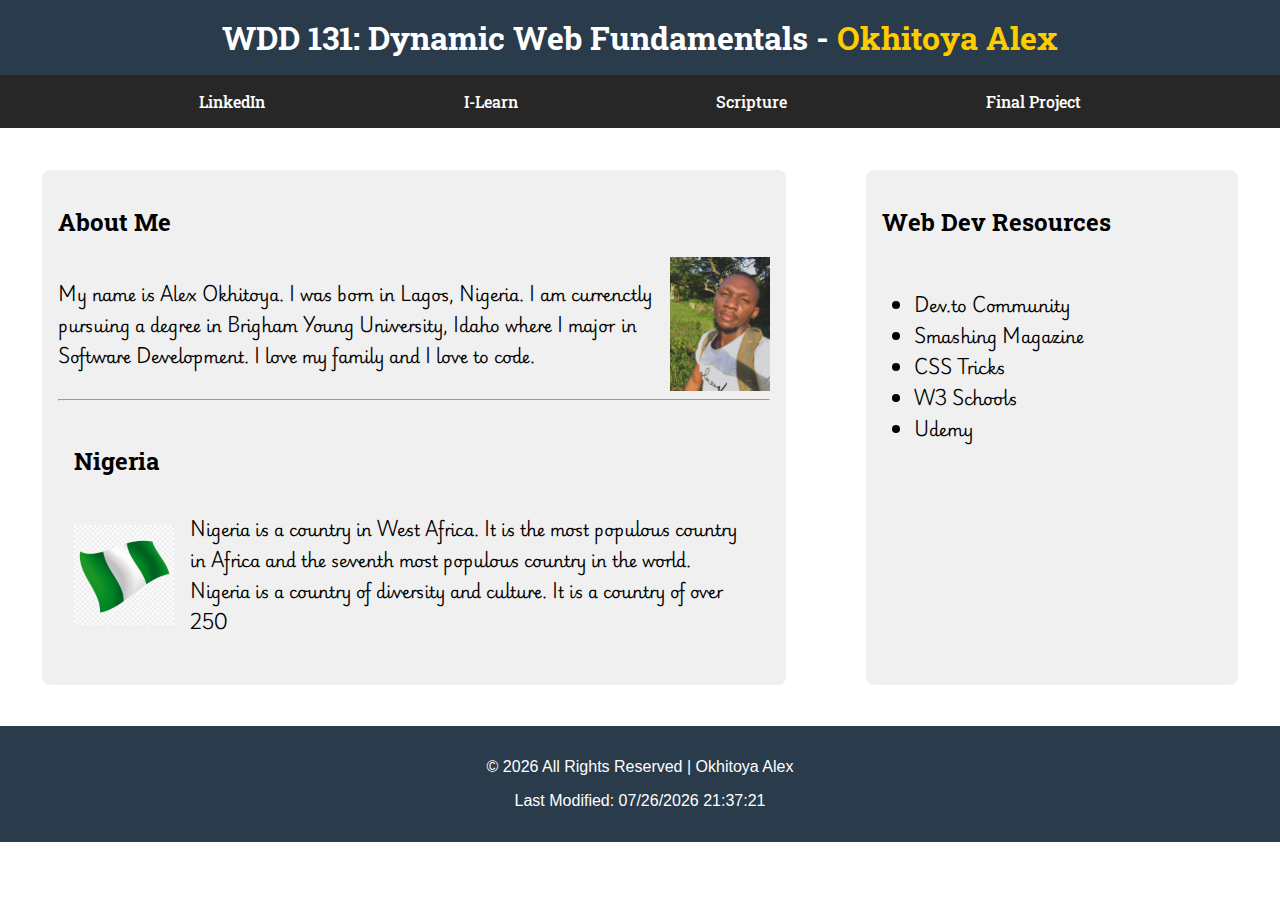
<file: index.html>
<!DOCTYPE html>
<html lang="en">

<head>
    <meta charset="UTF-8">
    <meta name="viewport" content="width=device-width, initial-scale=1.0">
    <meta name="description"
        content="WDD131 - Dynamic Web Fundamentals, designed by Okhitoya Alex. This dynamic web page that is responsive and has a navigation menu, about me section, aside section and a footer.">
    <meta name="author" content="Okhitoya Alex">
    <link rel="stylesheet" href="styles/base.css">
    <script src="scripts/getdates.js" defer></script>
    <title>WDD 131 - Dynamic Web Fundamentals - Okhitoya Alex</title>
</head>

<body>
    <header>
        <h1>WDD 131: Dynamic Web Fundamentals - <span class="highlight">Okhitoya Alex</span></h1>
        <nav>
            <ul>
                <li class="nav-item"><a href="https://www.linkedin.com/in/okhitoya-alex/">LinkedIn</a></li>
                <li class="nav-item"><a href="https://byui.instructure.com/">I-Learn</a></li>
                <li class="nav-item"><a
                        href="https://www.churchofjesuschrist.org/study/scriptures/bofm/1-ne/3?lang=eng&id=p7#p7">Scripture</a>
                </li>
                <li class="nav-item"><a href="#">Final Project</a></li>
            </ul>
        </nav>

    </header>
    <main>

        <section class="card one">
            <h2>About Me</h2>
            <div class="description">
                <p>My name is Alex Okhitoya. I was born in Lagos, Nigeria. I am currenctly pursuing a degree in Brigham
                    Young University, Idaho where I major in Software Development. I love my family and I love to code.
                </p>
                <img src="images/throwbackpic.JPG" alt="Picture of Alex, circa 2021 shortly after COVID" class="selfie">
            </div>


            <hr>

            <div class="card two">
                <h2>Nigeria</h2>
                <div class="description">
                    <img src="images/nigeria flag.png" alt="">
                    <p>Nigeria is a country in West Africa. It is the most populous country in Africa and the seventh
                        most
                        populous country in the world. Nigeria is a country of diversity and culture. It is a country of
                        over
                        250
                    </p>
                </div>


            </div>
        </section>



        <aside>
            <h2>Web Dev Resources</h2>
            <ul>

                <li><a href="https://dev.to/">Dev.to Community</a></li>
                <li><a href="https://www.smashingmagazine.com/">Smashing Magazine</a></li>
                <li><a href="https://css-tricks.com/">CSS Tricks</a></li>
                <li><a href="https://www.w3schools.com/">W3 Schools</a></li>
                <li><a href="https://www.udemy.com">Udemy</a></li>

            </ul>
        </aside>
    </main>
    <footer>
        <p id="copywrite"></p>
        <p id="modified"></p>
    </footer>
</body>

</html>
</file>
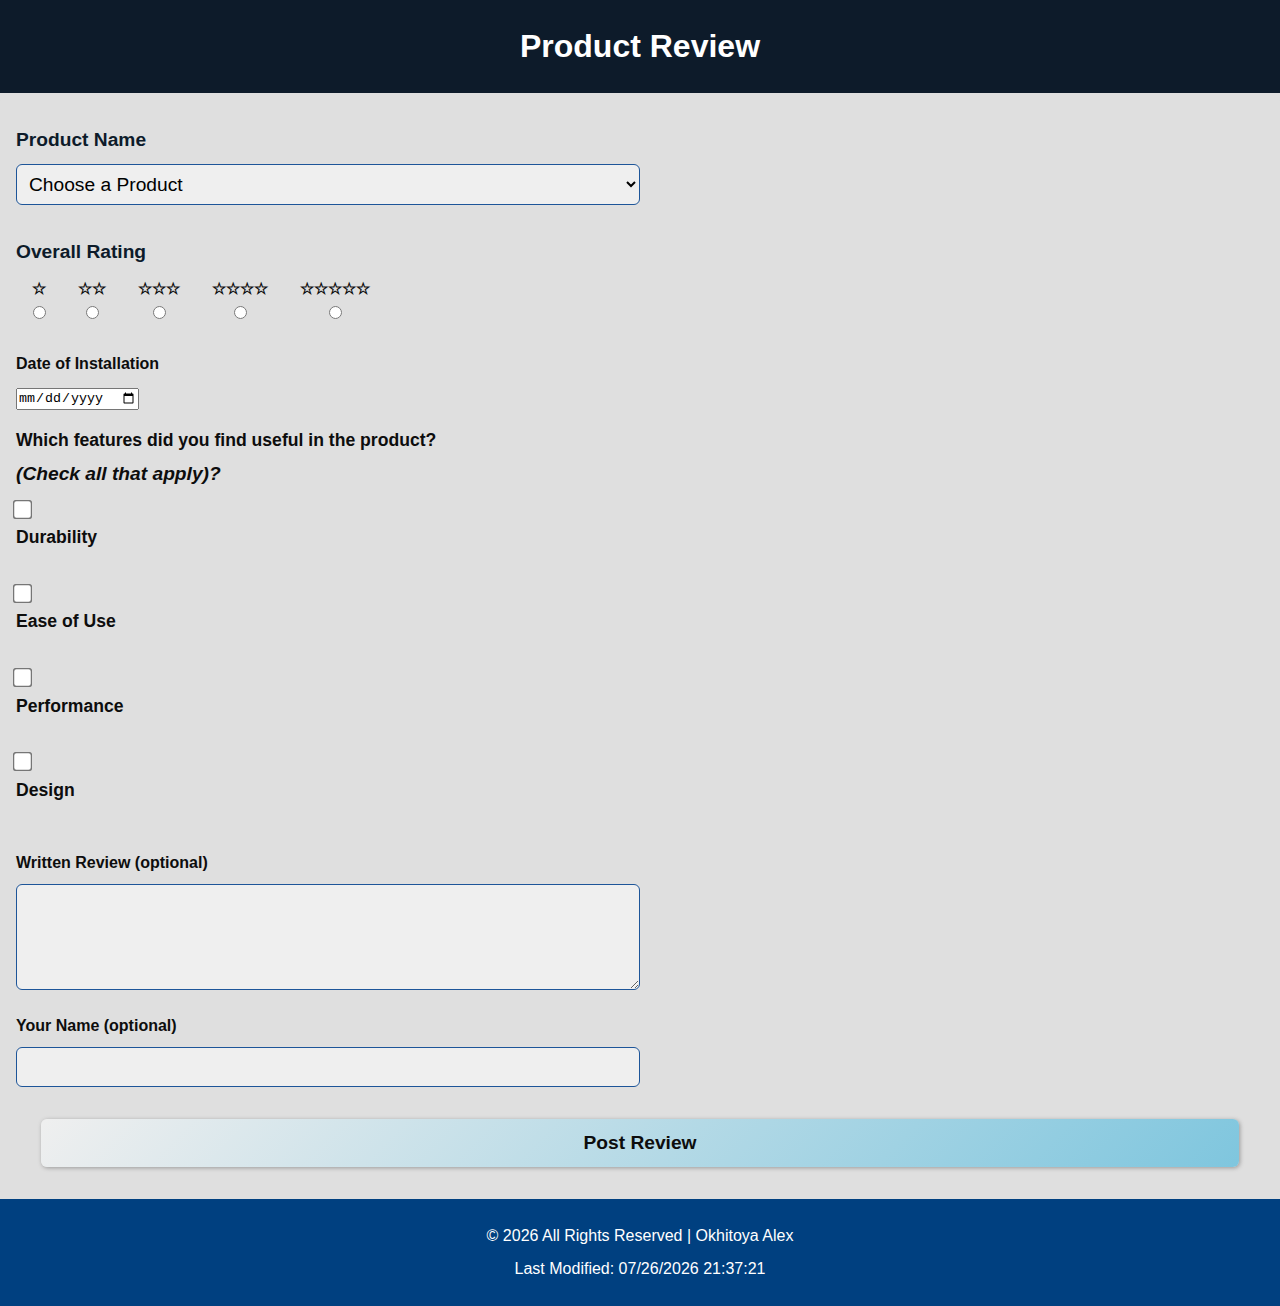
<file: form.html>
<!DOCTYPE html>
<html lang="en">
<head>
    <meta charset="utf-8">
    <meta name="viewport" content="width=device-width, initial-scale=1" />
    <meta name="description" content="WDD 131 - Review Form for Okhitoya Alex" />
    <meta name="author" content="Alex Okhitoya" />
    <meta name="keywords" content="Okhitoya Alex, reviewn form, form, products, information" />

    
    <link rel="preconnect" href="https://fonts.googleapis.com" />

    <link rel="preconnect" href="https://fonts.gstatic.com" crossorigin />
    <link rel="stylesheet" href="/styles/form.css">
    <script src="/scripts/form.js" defer></script>
    <script src="/scripts/getdates.js" defer></script>
    <title>WDD 131 - Review Form</title>
</head>
<body>
    <header>
        <h1>Product Review</h1>
    </header>
    <main>
        <form method="get" action="review.html" class="reviewForm" >  
            <section id="productName">
                <h2>Product Name</h2>

                <select name="prodName" id="prodName" required>
                    <option value="" disabled selected>Choose a Product</option>
                    <!-- Other options generated by form.js -->
                </select>
            </section>

            <h2>Overall Rating</h2>
            <div class="stars">
                <label for="rating1">☆<br><input type="radio" id="rating1" name="stars" value="1star" required></label>
                <label for="rating2">☆☆<br><input type="radio" id="rating2" name="stars" value="2star" required></label>
                <label for="rating3">☆☆☆<br><input type="radio" id="rating3" name="stars" value="3star" required></label>
                <label for="rating4">☆☆☆☆<br><input type="radio" id="rating4" name="stars" value="4star" required></label>
                <label for="rating5">☆☆☆☆☆<br><input type="radio" id="rating5" name="stars" value="5star" required></label>
            </div>

            <div class="install">
                <label for="installDate">Date of Installation</label>
                <input type="date" id="installDate" name="installDate" required>
            </div>

            <div class="features">
                <label>Which features did you find useful in the product?</label>
                <p>(Check all that apply)?</p>

                <input type="checkbox" id="feature1" name="feature1" value="">
                <label for="feature1">Durability</label><br>

                <input type="checkbox" id="feature2" name="feature2" value="">
                <label for="feature2">Ease of Use</label><br>

                <input type="checkbox" id="feature3" name="feature3" value="">
                <label for="feature3">Performance</label><br>
                
                <input type="checkbox" id="feature4" name="feature4" value="">
                <label for="feature4">Design</label><br>
            </div>

            <div class="textreview">
                <label for="review">Written Review (optional)</label>
                <textarea id="review" name="review" rows="4" placeholder=""></textarea>

                <label for="name">Your Name (optional)</label>
                <input type="text" id="name" name="name" value="">
            </div>

            <input type="submit" name="submit" id="submit" value="Post Review">
        </form>
    </main>
    <footer>
        <p id="copywrite"></p>
        <p id="modified"></p>
    </footer>
</body>
</html>
</file>
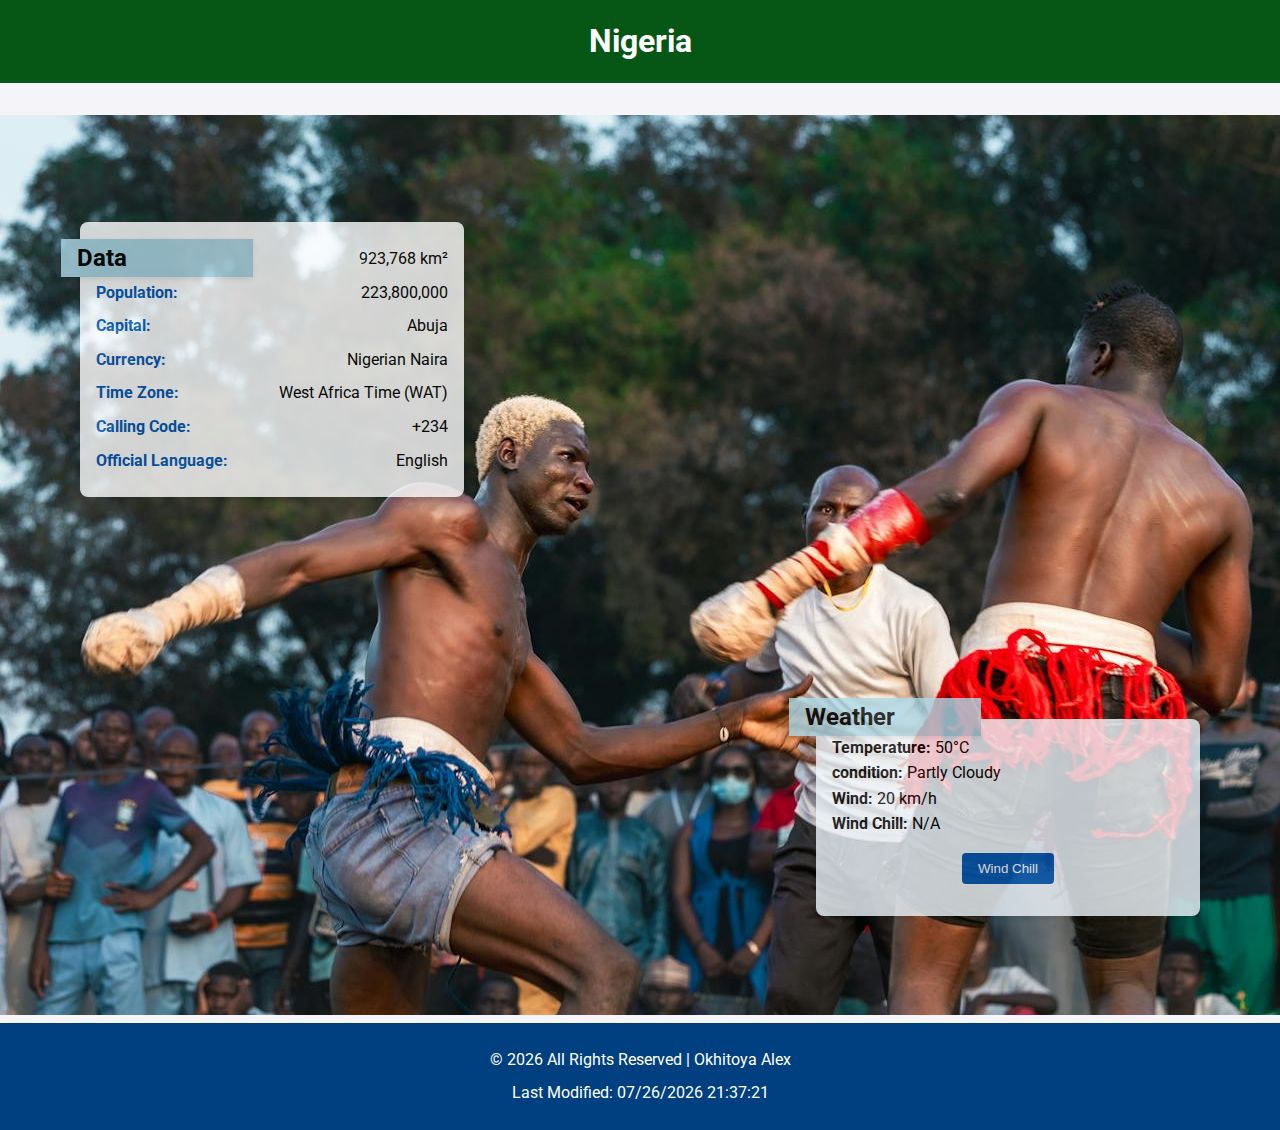
<file: place.html>
<!DOCTYPE html>
<html lang="en">
  <head>
    <meta charset="utf-8">
    <meta name="viewport" content="width=device-width, initial-scale=1" />
    <meta name="description" content="WDD 131 - Place Page for Okhitoya Alex" />
    <meta name="author" content="Alex Okhitoya" />
    <meta name="keywords" content="Okhitoya Alex" />

    
    <link rel="preconnect" href="https://fonts.googleapis.com" />

    <link rel="preconnect" href="https://fonts.gstatic.com" crossorigin />

    <link rel="stylesheet" href="styles/place.css" />
    <link rel="stylesheet" href="styles/place-large.css" />

    <script src="scripts/place.js" defer></script>
    <script src="scripts/getdates.js" defer></script>

    <title>WDD131 | Place Page - Okhitoya Alex</title>
  </head>
  <body>
    <header>
      <h1 class="banner">Nigeria</h1>
    </header>
    <main>
      <section class="hero-image">
        <picture>
          <source
            srcset="images/naija-boxing-small.jpg"
            media="(max-width: 600px)"
          />
          <source
            srcset="images/naija-boxing-medium.jpg"
            media="(min-width: 601px)"
          />
          <img
            src="images/naija-boxing-small.jpg"
            width="614"
            height="768"
            alt="Two Nigerian's in a boxing contest"
          >
        </picture>
      </section>
      <section class="data">
        <h2>Data</h2>

        <p><strong>Area:</strong> <span>923,768 km²</span></p>
        <p><strong>Population:</strong> <span>223,800,000</span></p>
        <p><strong>Capital:</strong> <span>Abuja</span></p>
        <p><strong>Currency:</strong> <span>Nigerian Naira</span></p>
        <p><strong>Time Zone:</strong> <span>West Africa Time (WAT)</span></p>
        <p><strong>Calling Code:</strong> <span>+234</span></p>
        <p><strong>Official Language:</strong> <span>English</span></p>
      </section>

      <section class="weather">
        <h2>Weather</h2>
        <p><strong>Temperature:</strong> <span id="temp"></span></p>
        <p>
          <strong>condition:</strong> <span id="condition">Partly Cloudy</span>
        </p>
        <p><strong>Wind:</strong> <span id="wind"></span></p>
        <p><strong>Wind Chill:</strong> <span id="wind-chill"></span></p>
        <button class="calc-wind-chill">Wind Chill</button>
      </section>
    </main>
    <footer>
      <p id="copywrite"></p>
      <p id="modified"></p>
    </footer>
  </body>
</html>
</file>
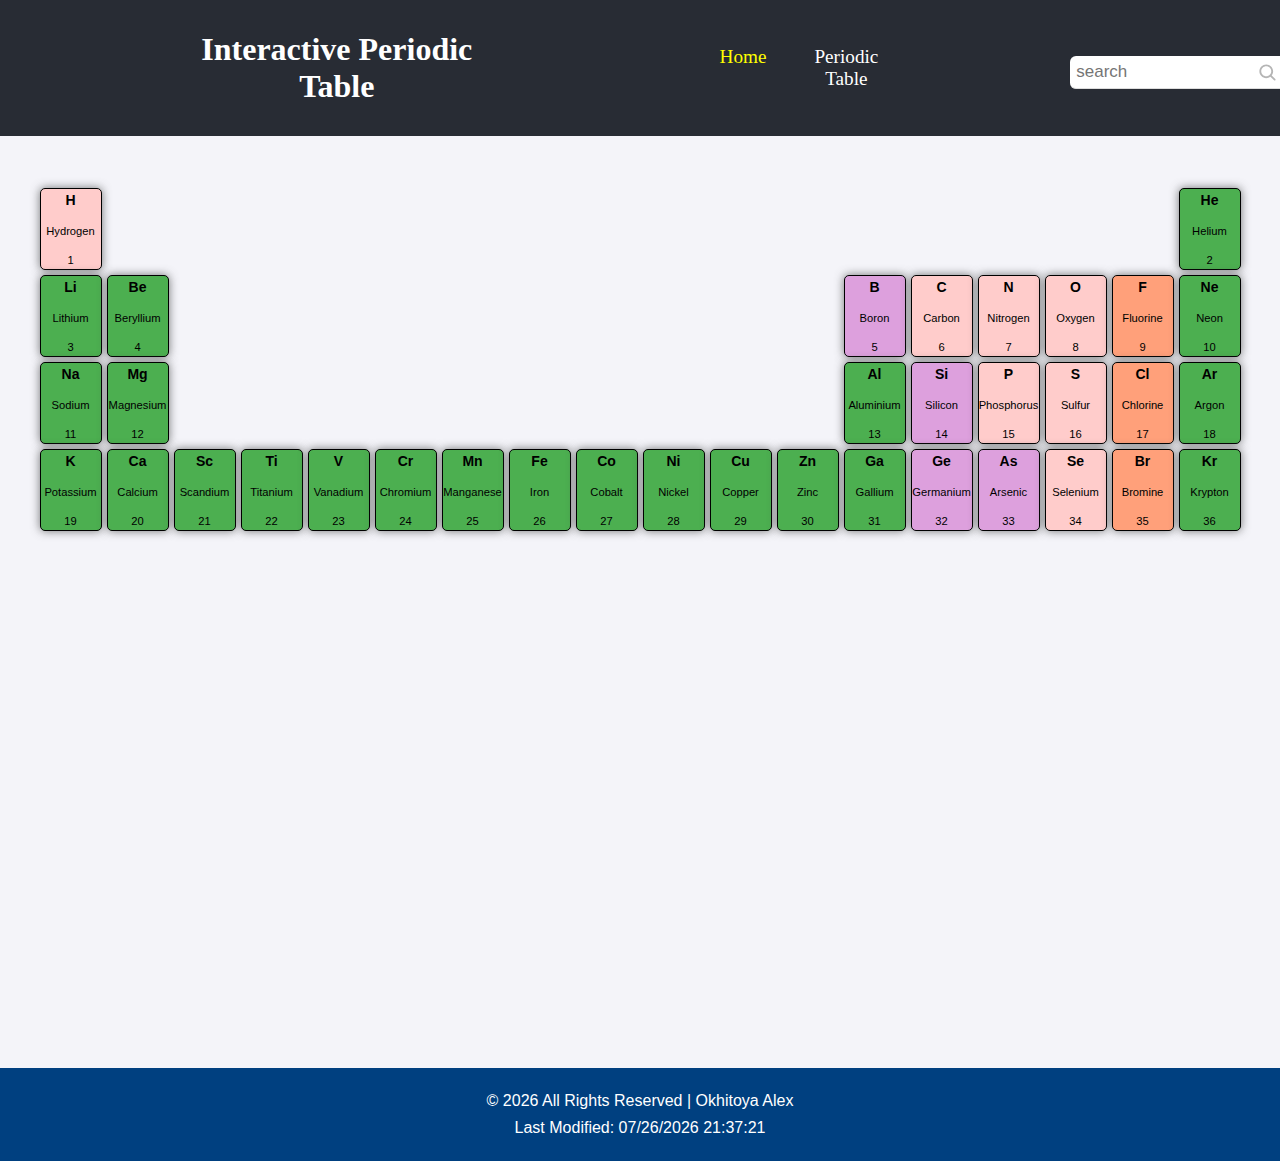
<file: project/periodic.html>
<!DOCTYPE html>
<html lang="en">
  <head>
    <meta charset="UTF-8" />
    <meta name="viewport" content="width=device-width, initial-scale=1.0" />
    <meta name="author" content="Okhitoya Alex" />
    <meta
      name="keywords"
      content="HTML, CSS, Media Query, Responsive Design, Periodic table, Interactive, Interactive periodic table, elements, metals, mass number, atomic number"
    />
    <script src="/project/scripts/app.js" defer></script>
    <script src="/scripts/getdates.js" defer></script>
    <link rel="stylesheet" href="/project/styles/periodic.css" />
    <link rel="stylesheet" href="/project/styles/periodic-large.css" />
    <link rel="stylesheet" href="/project/styles/normalize.css" />
    <title>Interactive Periodic Table</title>
  </head>
  <body>
    <header class="header">
      <div class="menu">
        <div class="menubar" id="menu-bars">
          <div class="bar1"></div>
          <div class="bar2"></div>
          <div class="bar3"></div>
        </div>
      </div>
      <h1>Interactive Periodic Table</h1>
      <nav class="nav">
        <ul>
          <li><a href="#home" class="active">Home</a></li>
          <li><a href="#small">Periodic Table</a></li>
        </ul>
      </nav>
      <div class="search">
        <form action="" class="search-form" aria-labelledby="search-title">
          <input
            type="search"
            name="search-input"
            id="search-input"
            placeholder="search"
          />
          <svg
            class="search-icon"
            xmlns="http://www.w3.org/2000/svg"
            width="25"
            height="25"
            viewBox="0 0 20 20"
            fill="none"
          >
            <path
              fill-rule="evenodd"
              clip-rule="evenodd"
              d="M12.3226 13.3833C11.3996 14.0841 10.2484 14.5 9 14.5C5.96243 14.5 3.5 12.0376 3.5 9C3.5 5.96243 5.96243 3.5 9 3.5C12.0376 3.5 14.5 5.96243 14.5 9C14.5 10.2484 14.0841 11.3996 13.3833 12.3226L16.2803 15.2197C16.5732 15.5126 16.5732 15.9874 16.2803 16.2803C15.9874 16.5732 15.5126 16.5732 15.2197 16.2803L12.3226 13.3833ZM13 9C13 11.2091 11.2091 13 9 13C6.79086 13 5 11.2091 5 9C5 6.79086 6.79086 5 9 5C11.2091 5 13 6.79086 13 9Z"
              fill="#B5B5B5"
            />
          </svg>
        </form>
      </div>
    </header>
    <main>
      <div class="table-container">
        <div id="periodic-table" class="periodic-table-container"></div>

        <!-- Elements are dynamically loaded -->
      </div>

      <div class="overlay"></div>

      <div class="modal">
        <div class="modal-header">Element Name</div>
        <div class="modal-content">Details about the element.</div>
        <button class="modal-close">Close</button>
      </div>
    </main>

    <footer>
      <p id="copywrite"></p>
      <p id="modified"></p>
    </footer>
  </body>
</html>
</file>
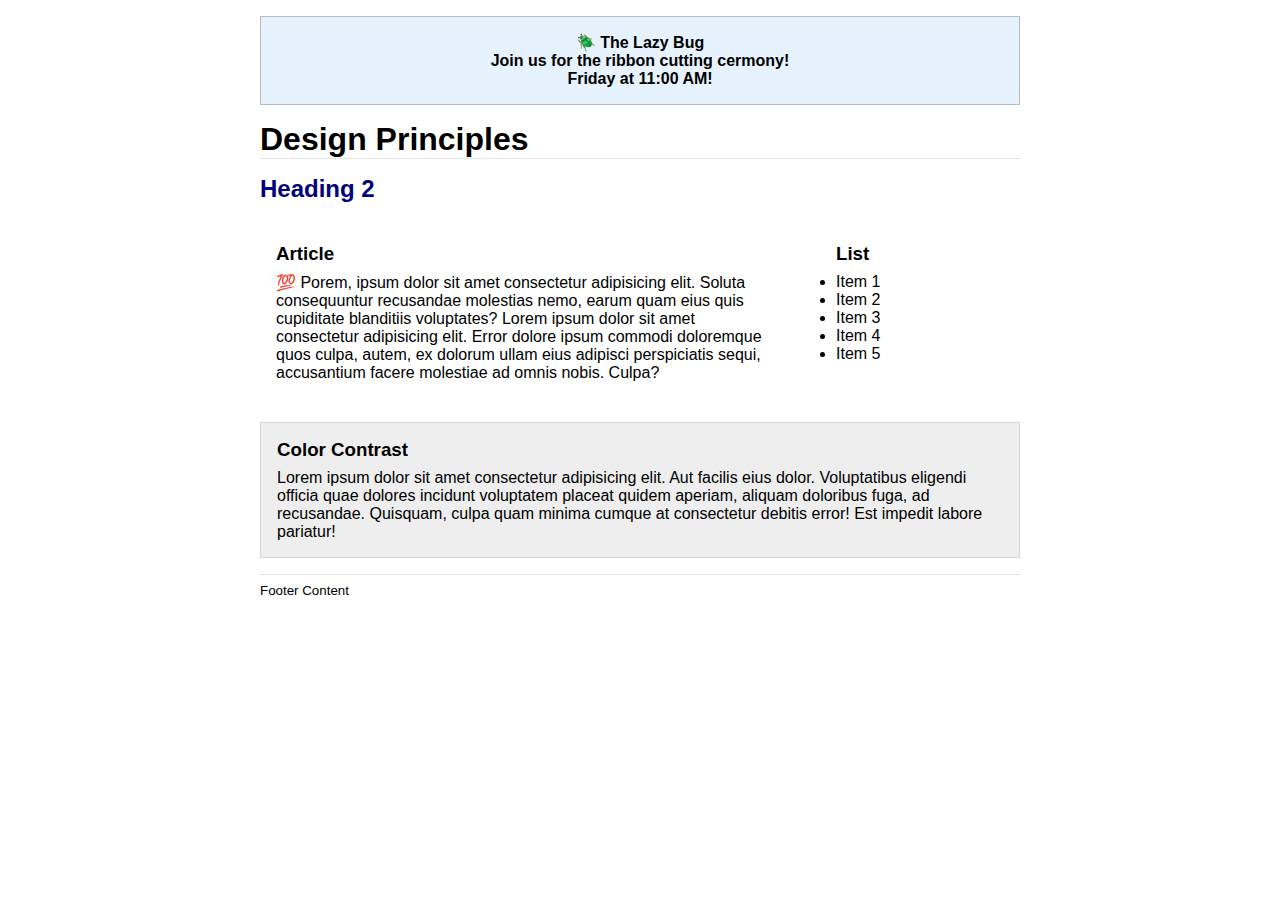
<file: week3/design.html>
<!DOCTYPE html>
<html lang="en">
<head>
    <meta charset="UTF-8">
    <meta name="viewport" content="width=device-width, initial-scale=1.0">
    <link rel="stylesheet" href="styles/design.css">
    <title>Document</title>
</head>
<body>
    <header>
        
        <div class="banner">🪲 The Lazy Bug<br>Join us for the ribbon cutting cermony!<br>Friday at 11:00 AM!</div>
        <h1>Design Principles</h1>
    </header>
    <main>
        <h2>Heading 2</h2>
        <section>
            <h3>Article</h3>
            <article>
                <p>💯 Porem, ipsum dolor sit amet consectetur adipisicing elit. Soluta consequuntur recusandae molestias nemo, earum quam eius quis cupiditate blanditiis voluptates? Lorem ipsum dolor sit amet consectetur adipisicing elit. Error dolore ipsum commodi doloremque quos culpa, autem, ex dolorum ullam eius adipisci perspiciatis sequi, accusantium facere molestiae ad omnis nobis. Culpa?</p>
            </article>
        </section>
        <section>
            <h3>List</h3>
            <ul>
                <li>Item 1</li>
                <li>Item 2</li>
                <li>Item 3</li>
                <li>Item 4</li>
                <li>Item 5</li>
            </ul>
        </section>
        <div class="callout">
            <h3>Color Contrast</h3>
            <p>Lorem ipsum dolor sit amet consectetur adipisicing elit. Aut facilis eius dolor. Voluptatibus eligendi officia quae dolores incidunt voluptatem placeat quidem aperiam, aliquam doloribus fuga, ad recusandae. Quisquam, culpa quam minima cumque at consectetur debitis error! Est impedit labore pariatur!</p>
        </div>
    </main>
    <footer>
        Footer Content
    </footer>
</body>
</html>
</file>
<file: styles/base.css>
@import url("https://fonts.googleapis.com/css2?family=Playwrite+NG+Modern:wght@100..400&family=Roboto+Slab:wght@100..900&display=swap");
body {
  font-family: Arial, sans-serif;
  margin: 0;
  padding: 0;
}

header {
  background-color: #2a3b4c;
  color: white;
  /* padding: 1rem; */
  text-align: center;
}

header h1 {
  margin: 0;
  padding: 1rem;
  font-family: "Roboto Slab", serif;
}

header .highlight {
  color: #ffcc00;
}

nav ul {
  list-style: none;
  padding: 1rem;
  margin: 0;
  display: flex;
  justify-content: space-evenly;
  gap: 1rem;
  background-color: rgb(40, 39, 39);
}

nav ul li a {
  color: white;
  text-decoration: none;
  font-family: "Roboto Slab", serif;
  font-weight: 500;
}

main {
  width: auto;
  height: 80%;
  margin: 2%;
  padding: 1rem;
  display: grid;
  grid-template-columns: 2fr 1fr;
  gap: 5rem;
}
.one {
  float: left;
}
.two {
  float: right;
}

.selfie {
  width: 30%;
  height: 20%;
}

.card,
aside {
  background-color: #f0f0f0;
  padding: 1rem;
  border-radius: 8px;
  font-family: "Playwrite NG Modern", cursive;
  font-optical-sizing: auto;
  font-weight: 400;
  font-style: normal;
}

.description {
  display: flex;
  align-items: center;
  gap: 1rem;
}

.description img {
  width: 100px;
  height: auto;
}

aside ul {
  padding: 2rem;
}

aside ul li a {
  color: black;
  text-decoration: none;
}

footer {
  background-color: #2a3b4c;
  color: white;
  text-align: center;
  padding: 1rem;
  margin-top: 1rem;
}

footer .highlight {
  color: #ffcc00;
}

footer .location {
  color: #ff66b2;
}
h2 {
  font-family: "Roboto Slab", serif;
}
</file>
<file: styles/form.css>
/* ---------- CSS Variables ---------- */
:root {
    /* Background Colors */
    --back-color1: #0D1B2A;
    --back-color2: #1D5599;
    --back-color3: #57849C;

    /* Accent Colors */
    --accent-color1: #7FC6DE;
    --accent-color2: #DFDFDF;
    --accent-color3: #EFEFEF;

    /* Additional Colors */
    --wild-red: #FF0000;

    /* Text Colors */
    --text-light: #FFFFFF;
    --text-dark: #0D0D0D;
}

/* ---------- Global Styles ---------- */
* {
    margin: 0;
    padding: 0;
    box-sizing: border-box;
}

body {
    font-family: 'Roboto', sans-serif;
    color: var(--text-dark);
    background-color: var(--accent-color2);
    line-height: 1.6;
}

/* ---------- Headings ---------- */
h1 {
    font-size: 2rem;
    text-align: center;
    color: var(--text-light);
}

h2 {
    font-size: 1.2rem;
    margin: 1rem 0 0.5rem;
    text-align: left;
    color: var(--back-color1);
}

/* ---------- Layout Elements ---------- */
header {
    background-color: var(--back-color1);
    color: var(--text-light);
    padding: 1rem;
    border: 5px solid var(--back-color1);
    text-align: center;
}

main {
    padding: 1rem;
    background-color: var(--accent-color2);
    border-radius: 8px;
    min-width: min(400px, 100%);
}

 /* Footer Styling */
 footer {
    text-align: center;
    padding: 1rem 0;
    background-color: #004080;
    color: white;
  }
  
  footer p {
    margin: 0.5rem;
  }
  

/* ---------- Form Elements ---------- */
label {
    font-size: 1rem;
    font-weight: bold;
    display: block;
    margin-bottom: 0.5rem;
}

input[type="checkbox"] {
    transform: scale(1.5);
    margin-right: 10px;
    cursor: pointer;
}

textarea,
input[type="text"],
input[type="submit"],
select {
    font-family: 'Roboto', sans-serif;
    font-size: 1.2rem;
    padding: 0.5rem;
    width: 50%;
    border: 1px solid var(--back-color2);
    border-radius: 6px;
    margin-bottom: 1rem;
    background-color: var(--accent-color3);
    transition: border 0.3s ease, box-shadow 0.3s ease;
}

/* Highlight form fields on focus */
textarea:focus,
input[type="text"]:focus,
select:focus {
    border-color: var(--back-color1);
    box-shadow: 0 0 8px var(--accent-color1);
    outline: none;
}

.reviewForm input[type="submit"] {
    background: linear-gradient(135deg, var(--accent-color3), var(--accent-color1));
    color: var(--text-dark);
    font-size: 1.2rem;
    font-weight: bold;
    cursor: pointer;
    box-shadow: 1px 1px 4px #999;
    border: none;
    border-radius: 6px;
    padding: 0.8rem;
    width: 96%;
    display: block;
    margin: 1rem auto;
    transition: background 0.3s ease, transform 0.2s ease;
}

.reviewForm input[type="submit"]:hover {
    background: linear-gradient(135deg, var(--accent-color1), var(--accent-color3));
    transform: translateY(-3px);
}

/* ---------- Section-Specific Styles ---------- */
.features label {
    font-size: 1.1rem;
    margin-bottom: 0.3rem;
}

.features p {
    font-style: italic;
    font-weight: bold;
    font-size: 1.2rem;
    margin-bottom: 0.5rem;
}

.stars {
    display: flex;
    flex-wrap: wrap;
   
    margin-bottom: 1rem;
}

.stars label {
    float: left;
    padding: 0 1rem;
    text-align: center;
}

/* Text review section */
.textreview {
    margin-top: 1rem;
}

/* Install Date Section */
.install {
    margin-bottom: 1rem;
}

/* ---------- Responsive Styles ---------- */
@media (max-width: 600px) {
    header, main, footer {
        min-width: 300px;
    }

    input[type="submit"] {
        width: 100%;
    }
}
</file>
<file: styles/place.css>
@import url('https://fonts.googleapis.com/css2?family=Roboto:ital,wght@0,100;0,300;0,400;0,500;0,700;0,900;1,100;1,300;1,400;1,500;1,700;1,900&display=swap');
:root{
  --primary-font:  Roboto, sans-serif;
  --backgroung-color: #065616;
  --font-color-one: #fff;
  --font-color-two: #004080;
}
*{
    box-sizing: border-box;
    margin: 0;
    padding: 0;
}
body {
  font-family: var(--primary-font);
    line-height: 1.6;
    margin: 0;
    padding: 0;
    background-color: #f4f4f9;
    color: #333;
  }
  main{
    display: grid;
    justify-content: center;
    grid-gap:1.5rem;
  }
  
  header .banner {
    background-color: var(--backgroung-color);
    color: var(--font-color-one);
    text-align: center;
    padding: 1rem 0;
    font-size: 2rem;
    font-weight: bold;
    margin-bottom: 2rem;
  }
  img{
    width: 400px;
    height: 450px;
    object-fit: cover;
  }
  
  h2 {
    color: var(--font-color-two);
    text-align: center;
    margin-top: 1rem;
    
  }
  
  /* Data Section Styling */
  section.data {
    background: #fff;
    margin: 1rem;
    padding: 1rem;
    border-radius: 8px;
    box-shadow: 0 2px 5px rgba(0, 0, 0, 0.1);
  }
  
  section.data p {
    margin: 0.5rem 0;
    display: flex;
    justify-content: space-between;
  }
  
  section.data strong {
    color: #0056b3;
  }
  .weather h2::after {
    content: url(/images/weather.svg);
    display: block;
    width: 15%;
    margin: auto;
}
  /* Weather Section Styling */
  section.weather {
    background: #eef6fc;
    margin: 1rem;
    padding: 1rem;
    border-radius: 8px;
    box-shadow: 0 2px 5px rgba(0, 0, 0, 0.1);
  }
  
  button.calc-wind-chill {
    display: block;
    margin: 1rem auto;
    padding: 0.5rem 1rem;
    border: none;
    border-radius: 4px;
    background: #0056b3;
    color: white;
    cursor: pointer;
  }
  
  button.calcWindChill:hover {
    background: #004080;
  }
  
  /* Footer Styling */
  footer {
    text-align: center;
    padding: 1rem 0;
    background-color: #004080;
    color: white;
  }
  
  footer p {
    margin: 0.5rem;
  }
</file>
<file: styles/place-large.css>
@media (min-width: 550px) {

    /* h1 {
        color: yellow;
    } */

    main {
        position: relative;
        padding: 0rem;
        background-color: var(--accent_color2);
    }

    img{
        width: 100vw;
        height: 100vh;
        /* object-fit: cover; */
    }

    .data, .weather {
        position: absolute;
        background-color: white;
        opacity: 0.8;
        color: black;
        border-radius: 20px;
        padding: 4rem 5px 10px 5px;
        margin: 0;
    }

    .data {
        top: 10%;
        left: 5%;
        width: 30%;
        box-shadow: 0 2px 5px rgba(0, 0, 0, 0.1);
    }


    .weather {
        bottom: 10%;
        right: 5%;
        width: 30%;
        height: auto;
        box-shadow: 0 2px 5px rgba(0, 0, 0, 0.1);
    }

    .data h2{
        background-color: lightblue;
        color: black;
        position: absolute;
        right: 55%;
        bottom: 80%;
        width: 50%;
        text-align: left;
        padding: 0 0 0 1rem;
        box-shadow: 0 2px 5px rgba(0, 0, 0, 0.1);
    }
    
    .weather h2{
        background-color:lightblue;
        color: black;
        position: absolute;
        right: 57%;
        bottom: 91%;
        width: 50%;
        text-align: left;
        padding: 0 0 0 1rem;
        box-shadow: 0 2px 5px rgba(0, 0, 0, 0.1);
    }
    
    .weather h2::after {
        display: none;
    }
}
</file>
<file: project/styles/periodic.css>
body {
  font-family: Arial, sans-serif;
  margin: 0;
  padding: 0;
  background-color: #f4f4f9;
}
header {
  text-align: center;
  padding: 10px;
  background-color: #282c34;
  color: white;
  font-family: "Roboto Slab", serif;
}

.table-container {
  display: grid;
  gap: 5px;
  justify-content: center;
  padding: 10px;
  margin: 2rem;
}
.element {
  width: 2.5rem;
  height: 3.75rem;
  display: flex;
  flex-direction: column;
  align-items: center;
  justify-content: center;
  background-color: #4caf50;
  color: #000;
  font-size: 14px;
  text-align: center;
  border-radius: 5px;
  cursor: pointer;
  border: 1px solid #000;
  padding: 10px;
  transition: transform 0.2s;
  box-shadow: 0 0 10px #3c3d3db6;
  
}
.element:hover {
  transform: scale(1.1);
  background-color: #45a049;
}
.element-group {
  background-color: #f9a825;
}
.modal {
  display: none;
  position: fixed;
  top: 50%;
  left: 50%;
  transform: translate(-50%, -50%);
  background-color: white;
  padding: 20px;
  border-radius: 10px;
  box-shadow: 0 4px 8px rgba(0, 0, 0, 0.2);
  z-index: 10;
}
.modal-header {
  font-weight: bold;
  margin-bottom: 10px;
}
.modal-content {
  margin-bottom: 10px;
}
.modal-close {
  background-color: #ff1744;
  color: white;
  border: none;
  padding: 5px 10px;
  border-radius: 5px;
  cursor: pointer;
}
.modal-close:hover {
  background-color: #d50000;
}
.overlay {
  position: fixed;
  top: 0;
  left: 0;
  width: 100%;
  height: 100%;
  background-color: rgba(0, 0, 0, 0.5);
  display: none;
  z-index: 5;
}

.search {
  max-width: 20rem;
  margin: 0 auto;
  position: relative;
}

.search input[type="search"] {
  padding: 6px;
  margin-top: 0.5rem;
  font-size: 17px;
  border: none;
  outline: none;
  width: 100%;
  border-bottom: 1px solid #ddd;
  border-radius: 6px;
}
.search-icon {
  position: absolute;
  top: 12px;
  right: 10px;
  color: #ddd;
  font-size: 24px;
  cursor: pointer;
}
.periodic-table-container {
  display: grid;
  /* grid-template-columns: repeat(18, 1fr); */

  gap: 5px;
  padding: 10px;
}

.nonmetal {
  background-color: #ffcccb;
}
.noble-gas {
  background-color: #add8e6;
}
.alkali-metal {
  background-color: #ffd700;
}
.alkaline-earth-metal {
  background-color: #98fb98;
}
.metalloid {
  background-color: #dda0dd;
}
.halogen {
  background-color: #ffa07a;
}
.transition-metal {
  background-color: #d3d3d3;
}
.post-transition-metal {
  background-color: #f5deb3;
}
footer {
  text-align: center;
  padding: 1rem 0;
  background-color: #004080;
  color: white;
}

footer p {
  margin: 0.5rem;
}

nav{
  background-color: #36454f;
  display: block;
  
}
nav ul{
  list-style: none;
  display: flex;
  flex-direction: column;
}
nav a{
  display: block;
  color: #fff;
  text-align: center;
  padding: 1rem;
  text-decoration: none;
  font-size: larger;
}

nav a:hover{
  background-color: #eee;
  border-radius: 6px;
  color: #000;
}
.active{
  color: yellow;
}
.hidden{
  display: none;
  
}


.menubar {
  z-index: 100;
  display: inline;
  cursor: pointer;
  transform: rotate(180deg);
}

.bar1,
.bar2, 
.bar3 {
  width: 30px;
  height: 2px;
  background-color: #fff;
  margin: 8px 0;
  transition: 0.25s;
}
</file>
<file: project/styles/periodic-large.css>
@media (min-width: 740px) {
  .search {
    max-width: 300px;
  }

  .periodic-table-container {
    grid-template-columns: repeat(18, 1fr); /* Desktop layout */
    gap: 5px;
    padding: 10px;
  }


  .table-container {
    margin: 20px;
  }
  .hidden{
    display: block;
  }

  nav ul {
    justify-content: flex-end;
    flex-direction: row;
  }

  nav a {
    flex: 1 1 100%;
  }
  .menubar {
    display: none;
  }
  .table-container {
    display: grid;
    gap: 5px;
    justify-content: center;
    padding: 10px;
    margin: 2rem;
  }
  main {
    width: 100vw;
    height: 100vh;
  }
  nav{
    max-width: 20rem;
    background-color: inherit;
  }

  .header{
    background-color: #282c34;
    color: white;
    padding: 10px;
    display: flex;
    justify-content:space-between;
    align-items: center;
    gap: 10rem;
    position: sticky;
    top: 0;
    z-index: 100;
    width: 100%;
  }

}
</file>
<file: week3/styles/design.css>
* {
    box-sizing: border-box;
    margin: 0;
    padding: 0;
  }
  body {
  font-family: Roboto, helvetica, sans-serif;
  margin: 1rem;
  }
  
  header,
  main,
  footer {
    max-width: 760px;
    margin: 0 auto;
  }
  
  div.banner {
    border: 1px solid #bbb;
    padding: 1rem;
    background-color: rgb(230, 243, 254);
    font-weight: 700;
       word-break: break-word;
      text-align: center;
  }
  
  h1 {
    border-bottom: 1px solid rgba(0, 0, 0, 0.1);
    margin: 1rem 0;
  }
  
  main {
    display: grid;
    grid-template-columns: 1fr 200px;
    grid-gap: 1.5rem;
  }
  
  section {
      padding: 1rem;
  }
  
  h2 {
    color: navy;
    grid-column: 1/3;
  }
  
  h3 {
    margin-bottom: .5rem;
  }
  
  
  .callout {
    border:1px solid rgba(0, 0, 0, 0.1);
    color: #000;
    background-color: #eee;
    grid-column: 1/3;
    padding: 1rem;
  }
  
  footer {
    margin-top: 1rem;
    border-top: 1px solid rgba(0, 0, 0, 0.1);
    padding: .5rem 0;
    font-size: smaller;
  }
</file>
